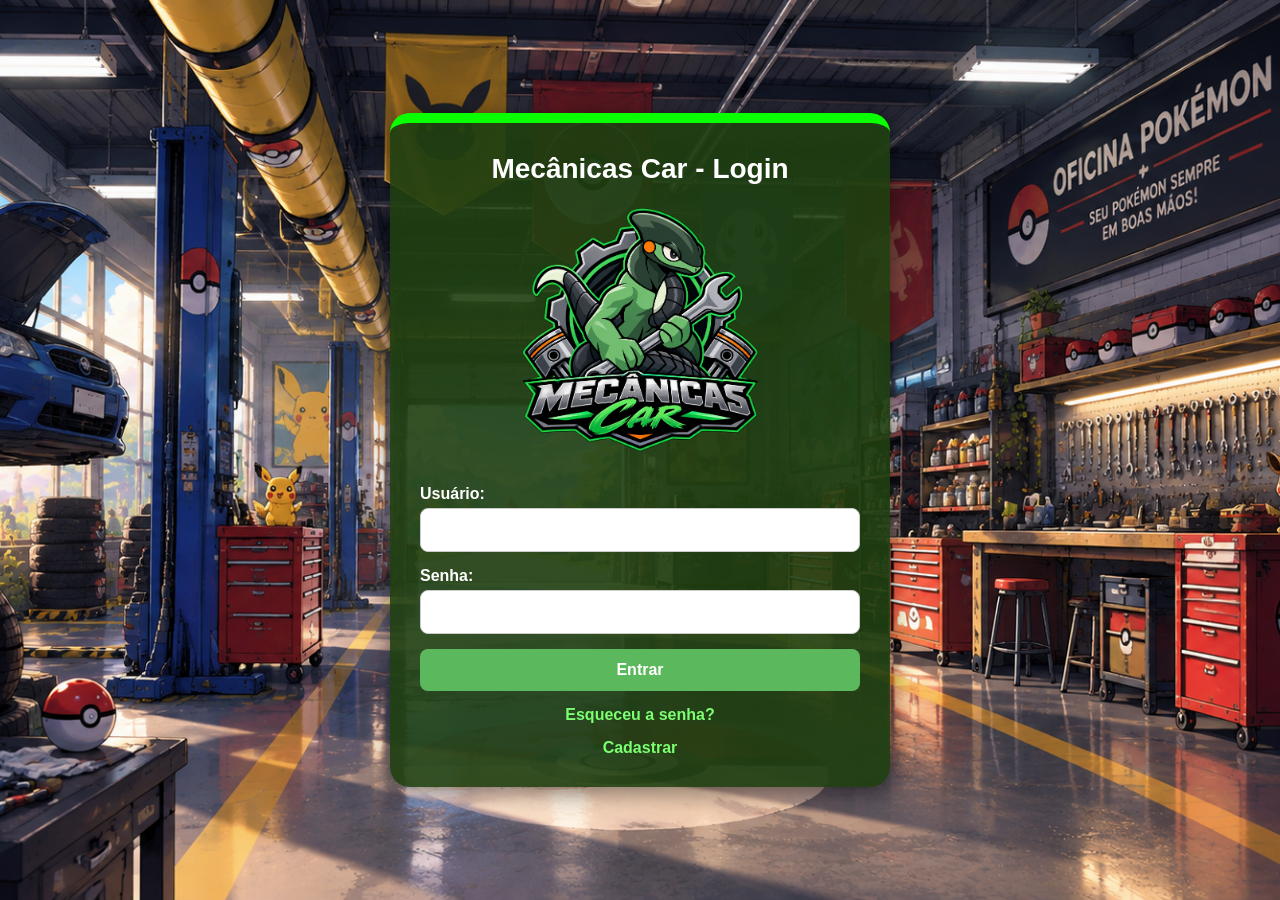
<file: index.html>
<!DOCTYPE html>

<html lang="pt-br">

<head>
    <meta charset="UTF-8">
    <meta name="viewport" content="width=device-width, initial-scale=1.0">
    <title>Oficina Mecânica - Login</title>
    <link rel="stylesheet" href="style.css">
</head>

<body>


    <div class="login-container">

        <h1>Mecânicas Car - Login</h1>

        <img src="img/Mascote Mecânicas Car em Verde.png" alt="Logo da Oficina" class="logo">

       <form action="menu.html">

            <label for="username">Usuário:</label>
            <input type="text" id="username" name="username" required>

            <label for="password">Senha:</label>
            <input type="password" id="password" name="password" required>

            <button type="submit" class="btn-EEE">
                Entrar
            </button>
    </form>

        <p>
            <a href="esqueceu-senha.html">Esqueceu a senha?</a>
        </p>

        <p>
            <a href="cadastrar.html">Cadastrar</a>
        </p>

    </div>


</body>

</html>
</file>
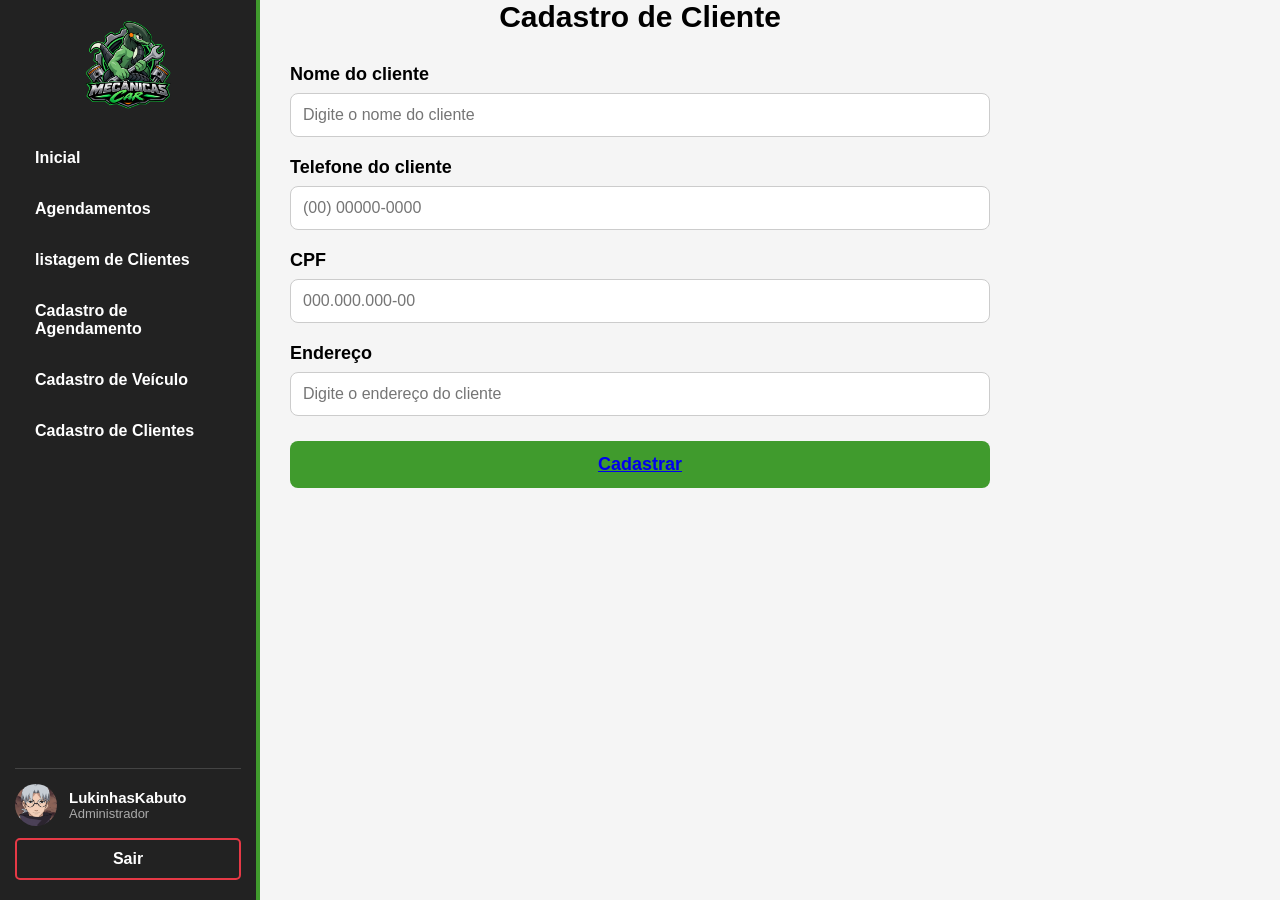
<file: CadastroCliente.html>
<!DOCTYPE html>
<html lang="pt-br">

<head>
    <meta charset="UTF-8">
    <meta name="viewport" content="width=device-width, initial-scale=1.0">
    <title>Cadastro de Clientes</title>
    <link rel="stylesheet" href="CadastroCliente.css">
</head>

<body>


    <header class="sidebar">

        <nav class="nav-menu">

            <img src="img/Mascote%20Mec%C3%A2nicas%20Car%20em%20Verde.png" alt="Logo Mecânicas Car" class="img-logo" >

            <ul class="lista-menu">

                <li>
                    <a href="menu.html">Inicial</a>
                </li>

                <li>
                    <a href="Agendamentos.html">Agendamentos</a>
                </li>

                <li>
                    <a href="ListagemCliente.html">listagem de Clientes</a>
                </li>

                <li>
                    <a href="CadastroAgendamento.html">
                        Cadastro de Agendamento
                    </a>
                </li>

                <li>
                    <a href="CadastroVeiculo.html">
                        Cadastro de Veículo
                    </a>
                </li>

                <li>
                    <a href="CadastroCliente.html">
                        Cadastro de Clientes
                    </a>
                </li>

            </ul>

        </nav>

        <div class="perfil">

            <div class="perfil-info">

                <img src="img/8582317-2158265342-latest.png"
                    alt="Perfil" class="perfil-avatar2">

                <div class="perfil-dados">

                    <span class="perfil-nome">
                        LukinhasKabuto
                    </span>

                    <span class="perfil-cargo">
                        Administrador
                    </span>

                </div>

            </div>

            <a href="index.html" class="btn-sair">
                Sair
            </a>

        </div>

    </header>


    <main class="conteudo">

        <h1 class="titulo-cadastro">Cadastro de Cliente</h1>

        <form>

            <section class="card">

                 <label for="nome">Nome do cliente</label> 
                 <input type="text" id="nome" name="nome" placeholder="Digite o nome do cliente" required>

            </section>

            <section class="card"> 

                <label for="telefone">Telefone do cliente</label> 
                <input type="tel" id="telefone" name="telefone" placeholder="(00) 00000-0000" required> 

            </section>

            <section class="card"> 

                <label for="cpf">CPF</label> 
                <input type="text" id="cpf" name="cpf" placeholder="000.000.000-00" required>

            </section>

            <section class="card">

                 <label for="endereco">Endereço</label> 
                 <input type="text" id="endereco" name="endereco" placeholder="Digite o endereço do cliente" required> 

            </section>

            <section class="btn-cadastro">

                 <button type="submit" class="btn-cadastrar"><a href="menu.html">Cadastrar</a></button> 

            </section>

        </form>

    </main>

</body>

</html>
</file>
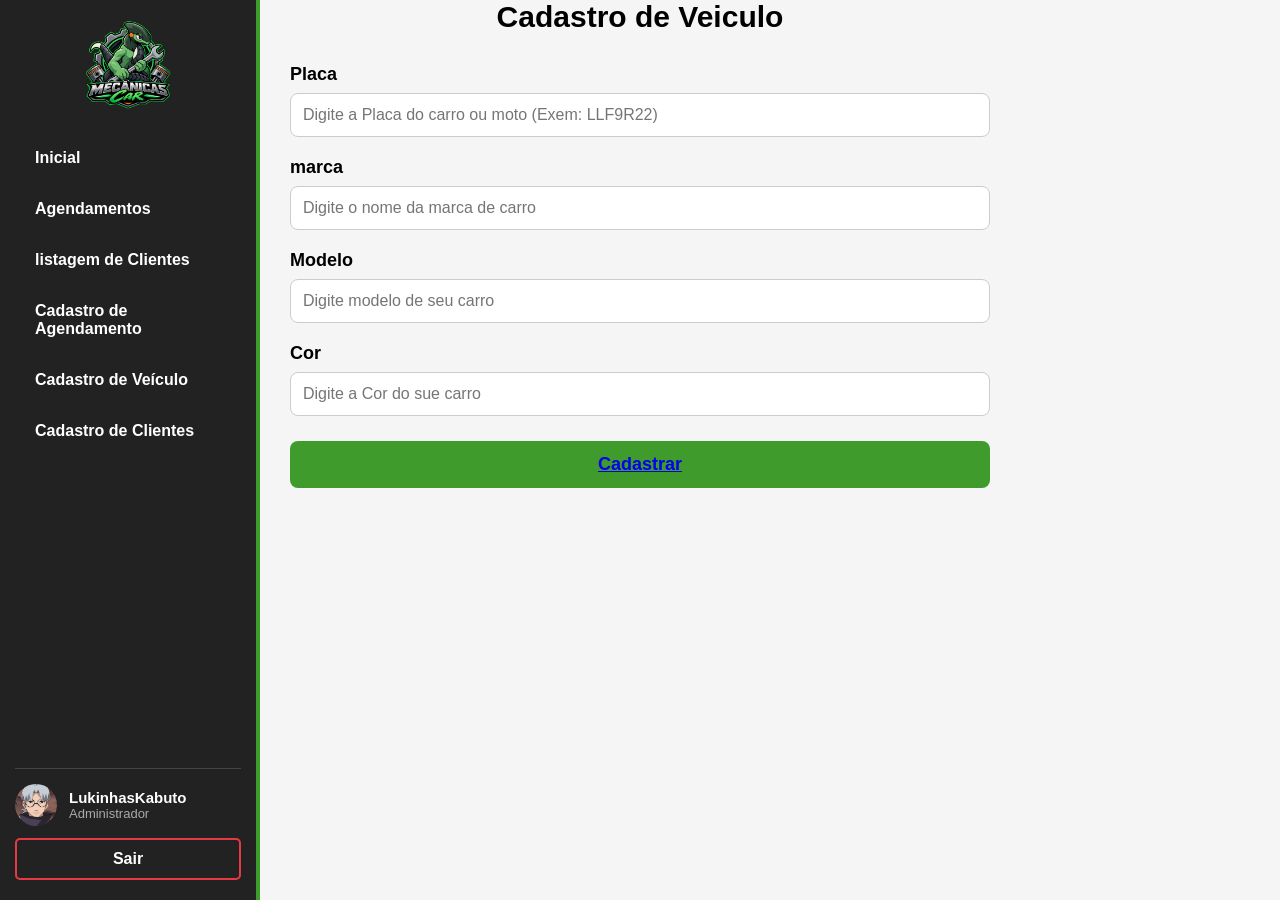
<file: CadastroVeiculo.html>
<!DOCTYPE html>
<html lang="pt-br">
<head>
    <meta charset="UTF-8">
    <meta name="viewport" content="width=device-width, initial-scale=1.0">
    <title>CadastroVeiculo</title>
    <link rel="stylesheet" href="CadastroVeiculo.css">
</head>
<body>


    <header class="sidebar">

        <nav class="nav-menu">

            <img src="img/Mascote%20Mec%C3%A2nicas%20Car%20em%20Verde.png" alt="Logo Mecânicas Car" class="img-logo" >

            <ul class="lista-menu">

                <li>
                    <a href="menu.html">Inicial</a>
                </li>

                <li>
                    <a href="Agendamentos.html">Agendamentos</a>
                </li>

                <li>
                    <a href="ListagemCliente.html">listagem de Clientes</a>
                </li>

                <li>
                    <a href="CadastroAgendamento.html">
                        Cadastro de Agendamento
                    </a>
                </li>

                <li>
                    <a href="CadastroVeiculo.html">
                        Cadastro de Veículo
                    </a>
                </li>

                <li>
                    <a href="CadastroCliente.html">
                        Cadastro de Clientes
                    </a>
                </li>

            </ul>

        </nav>

        <div class="perfil">

            <div class="perfil-info">

                <img src="img/8582317-2158265342-latest.png"
                    alt="Perfil" class="perfil-avatar2">

                <div class="perfil-dados">

                    <span class="perfil-nome">
                        LukinhasKabuto
                    </span>

                    <span class="perfil-cargo">
                        Administrador
                    </span>

                </div>

            </div>

            <a href="index.html" class="btn-sair">
                Sair
            </a>

        </div>

    </header>


    <main class="conteudo">

        <h1 class="titulo-cadastro">Cadastro de Veiculo</h1>

        <form>

            <section class="card">

                 <label for="Placa">Placa</label> 
                 <input type="text" id="Placa" name="Placa" placeholder="Digite a Placa do carro ou moto (Exem: LLF9R22)" required>

            </section>

            <section class="card"> 

                <label for="marca">marca</label> 
                <input type="text" id="marca" name="marca" placeholder="Digite o nome da marca de carro" required> 

            </section>

            <section class="card"> 

                <label for="Modelo">Modelo</label> 
                <input type="text" id="Modelo" name="Modelo" placeholder="Digite modelo de seu carro" required>

            </section>

            <section class="card">

                 <label for="Cor">Cor</label> 
                 <input type="text" id="Cor" name="Cor" placeholder="Digite a Cor do sue carro" required> 

            </section>

            <section class="btn-cadastro">

                 <button type="submit" class="btn-cadastrar"><a href="menu.html">Cadastrar</a></button> 

            </section>

        </form>

    </main>

</body>

</html>
</file>
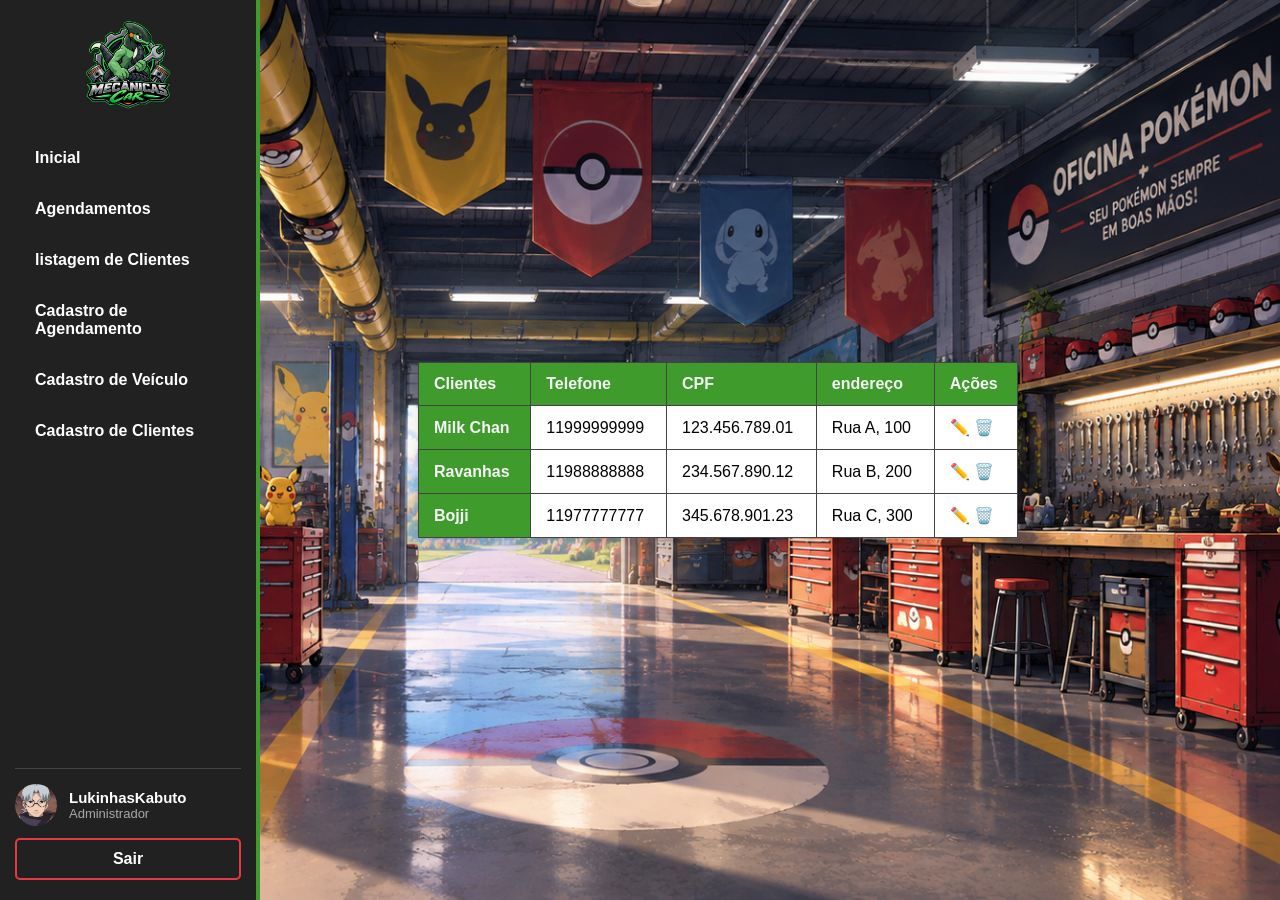
<file: ListagemCliente.html>
<!DOCTYPE html>
<html lang="pt-br">
<head>
    <meta charset="UTF-8">
    <meta name="viewport" content="width=device-width, initial-scale=1.0">
    <title>Listagem de Clientes</title>
    <link rel="stylesheet" href="ListagemCliente.css">
</head>
<body>
    <H1 class="titulo">Lista Clientes</H1>
    <header class="sidebar">

        <nav class="nav-menu">

            <img src="img/Mascote%20Mec%C3%A2nicas%20Car%20em%20Verde.png" alt="Logo Mecânicas Car" class="img-logo" >

            <ul class="lista-menu">

                <li>
                    <a href="menu.html">Inicial</a>
                </li>

                <li>
                    <a href="Agendamentos.html">Agendamentos</a>
                </li>

                <li>
                    <a href="ListagemCliente.html">listagem de Clientes</a>
                </li>

                <li>
                    <a href="CadastroAgendamento.html">
                        Cadastro de Agendamento
                    </a>
                </li>

                <li>
                    <a href="CadastroVeiculo.html">
                        Cadastro de Veículo
                    </a>
                </li>

                <li>
                    <a href="CadastroCliente.html">
                        Cadastro de Clientes
                    </a>
                </li>

            </ul>

        </nav>

        <div class="perfil">

            <div class="perfil-info">

                <img src="img/8582317-2158265342-latest.png"
                    alt="Perfil" class="perfil-avatar2">

                <div class="perfil-dados">

                    <span class="perfil-nome">
                        LukinhasKabuto
                    </span>

                    <span class="perfil-cargo">
                        Administrador
                    </span>

                </div>

            </div>

            <a href="index.html" class="btn-sair">
                Sair
            </a>

        </div>

    </header>
<Table class="Tabela">
        <thead>
            <th scope="col">Clientes</th>
            <th scope="col">Telefone</th>
            <th scope="col">CPF</th>
            <th scope="col">endereço</th>
            <th scope="col">Ações</th>
        </thead>
        <tbody>
        <tr>
            <th scope="row">Milk Chan</th>
            <td>11999999999</td>
            <td>123.456.789.01</td>
            <td>Rua A, 100</td>
            <td>✏️ 🗑️</td>
        </tr>
        <tr>
            <th scope="row">Ravanhas</th>
            <td>11988888888</td>
            <td>234.567.890.12</td>
            <td>Rua B, 200</td>
            <td>✏️ 🗑️</td>
        </tr>
        <tr>
            <th scope="row">Bojji</th>
            <td>11977777777</td>
            <td>345.678.901.23</td>
            <td>Rua C, 300</td>
            <td>✏️ 🗑️</td>
        </tr>
    </tbody>
    </Table>
</body>
</html>
</file>
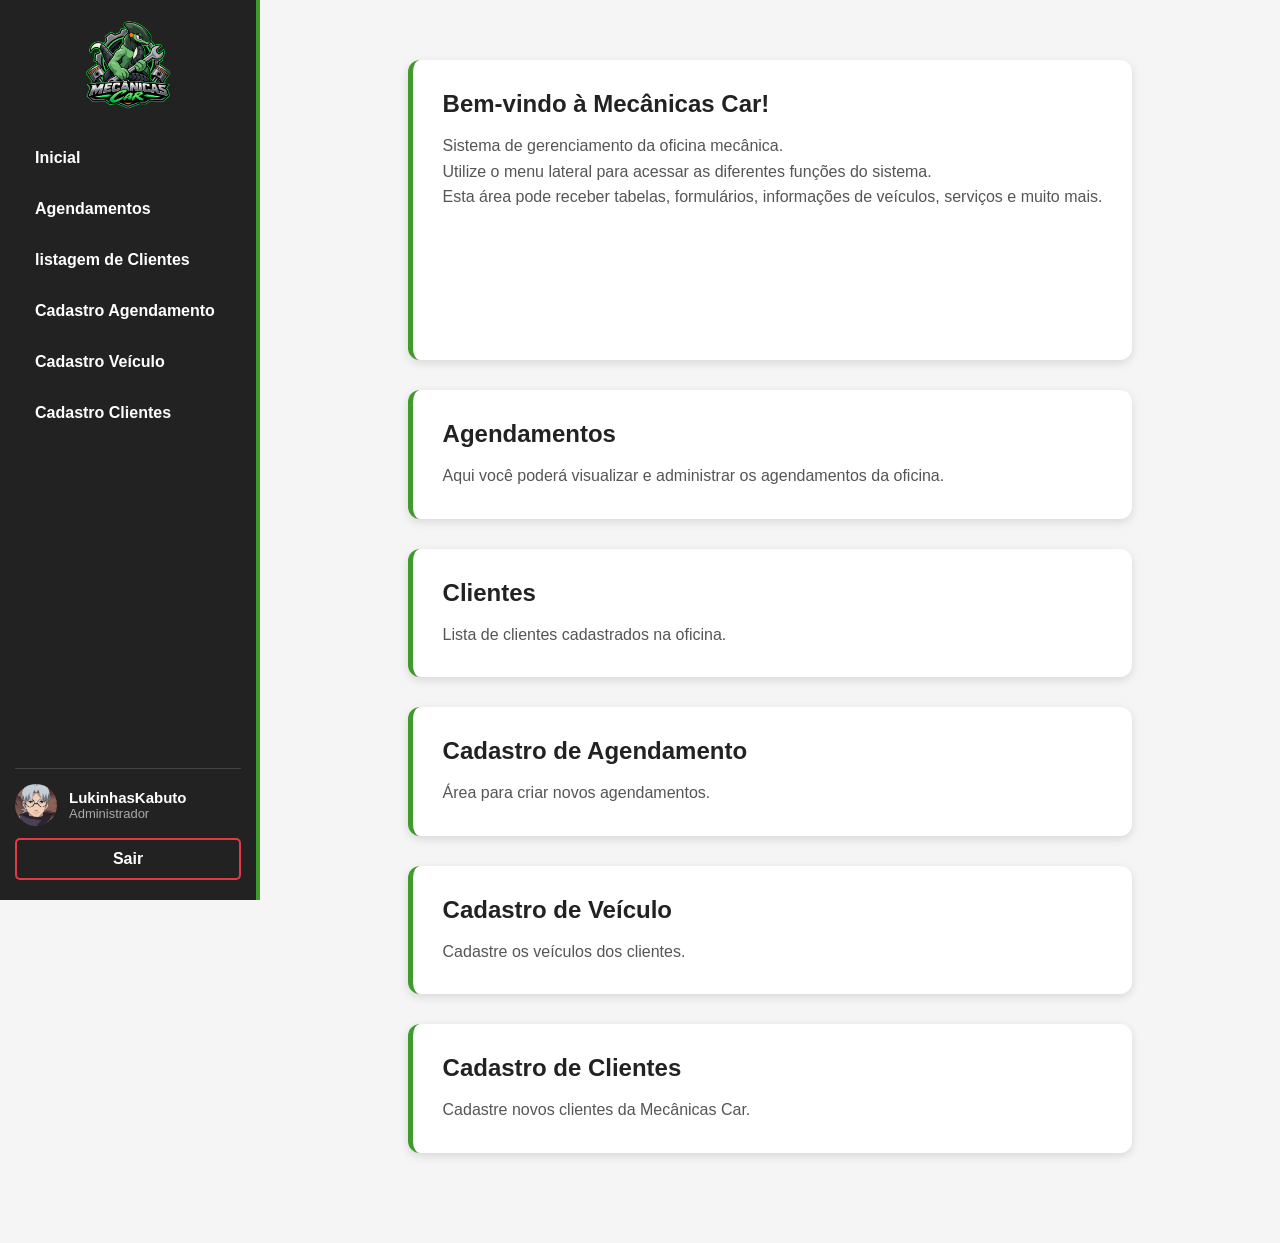
<file: menu.html>
<!DOCTYPE html>

<html lang="pt-br">

<head>
    <meta charset="UTF-8">
    <meta name="viewport" content="width=device-width, initial-scale=1.0">


    <title>Menu - Mecânicas Car</title>

    <link rel="stylesheet" href="style-menu.css">


</head>

<body>


    <header class="sidebar">

        <nav class="nav-menu">

            <img src="img/Mascote%20Mec%C3%A2nicas%20Car%20em%20Verde.png" alt="Logo Mecânicas Car" class="img-logo">

            <ul class="lista-menu">

                <li>
                    <a href="menu.html">Inicial</a>
                </li>

                <li>
                    <a href="Agendamentos.html">Agendamentos</a>
                </li>

                <li>
                    <a href="ListagemCliente.html">listagem de Clientes</a>
                </li>

                <li>
                    <a href="CadastroAgendamento.html">
                        Cadastro Agendamento
                    </a>
                </li>

                <li>
                    <a href="CadastroVeiculo.html">
                        Cadastro Veículo
                    </a>
                </li>

                <li>
                    <a href="CadastroCliente.html">
                        Cadastro Clientes
                    </a>
                </li>

            </ul>

        </nav>

        <div class="perfil">

            <div class="perfil-info">

                <img src="img/8582317-2158265342-latest.png" alt="Perfil" class="perfil-avatar2">

                <div class="perfil-dados">

                    <span class="perfil-nome">
                        LukinhasKabuto
                    </span>

                    <span class="perfil-cargo">
                        Administrador
                    </span>

                </div>

            </div>

            <a href="index.html" class="btn-sair">
                Sair
            </a>

        </div>

    </header>


    <main class="conteudo">

        <section class="card grande">

            <h1>Bem-vindo à Mecânicas Car!</h1>

            <p>
                Sistema de gerenciamento da oficina mecânica.
            </p>

            <p>
                Utilize o menu lateral para acessar as
                diferentes funções do sistema.
            </p>

            <p>
                Esta área pode receber tabelas, formulários,
                informações de veículos, serviços e muito mais.
            </p>

        </section>

        <section id="agendamentos" class="card">

            <h1>Agendamentos</h1>
            <p>
                Aqui você poderá visualizar e administrar
                os agendamentos da oficina.
            </p>
        </section>


        <section id="clientes" class="card">
            <h1>Clientes</h1>
            <p>
                Lista de clientes cadastrados na oficina.
            </p>
        </section>


        <section id="cadastro-agendamento" class="card">
            <h1>Cadastro de Agendamento</h1>
            <p>
                Área para criar novos agendamentos.
            </p>
        </section>


        <section id="cadastro-veiculo" class="card">
            <h1>Cadastro de Veículo</h1>
            <p>
                Cadastre os veículos dos clientes.
            </p>
        </section>


        <section id="cadastro-clientes" class="card">
            <h1>Cadastro de Clientes</h1>
            <p>
                Cadastre novos clientes da Mecânicas Car.
            </p>
        </section>

    </main>

</body>

</html>
</file>
<file: style.css>
* {
    margin: 0;
    padding: 0;
    box-sizing: border-box;
    }
  
  body {
  font-family: Arial, sans-serif;
  
  
  background-image: url("img/Oficina Pokémon_ Garagem em Boas Mãos.png");
  
  background-size: cover;
  background-position: center;
  background-repeat: no-repeat;
  background-attachment: fixed;
  
  min-height: 100vh;
  
  display: flex;
  justify-content: center;
  align-items: center;
  
  padding: 20px;
 
  
  }
  
  .login-container {
  background-color: rgba(31, 63, 16, 0.90);
  
  
  width: 500px;
  max-width: 100%;
  
  padding: 30px;
  
  border-radius: 20px;
  
  box-shadow: 0 5px 25px rgba(0, 0, 0, 0.5);
  
  border-top: 10px solid #09ff00;
  
  
  }
  
  .login-container h1 {
  color: white;
  
  
  text-align: center;
  
  margin-bottom: 20px;
  
  font-size: 28px;
  
  
  }
  
  .logo {
  display: block;
  
  
  margin: 0 auto 30px;
  
  width: 250px;
  max-width: 100%;
  
  height: auto;
  
  
  }
  
  .login-container label {
  display: block;
  
 
  color: white;
  
  font-weight: bold;
  
  font-size: 16px;
  
  margin-bottom: 5px;
  
  
  }
  
  .login-container input {
  width: 100%;
  
  
  padding: 12px;
  
  margin-bottom: 15px;
  
  border: 1px solid #ccc;
  
  border-radius: 8px;
  
  font-size: 16px;
  
  outline: none;
  
  
  }
  
  .login-container input:focus {
  border-color: #09ff00;
  
  
  box-shadow: 0 0 5px rgba(9, 255, 0, 0.5);
  
  
  }
  
  .btn-EEE {
  width: 100%;
  
  
  padding: 12px;
  
  background-color: #5cb85c;
  
  color: white;
  
  border: none;
  
  border-radius: 8px;
  
  font-size: 16px;
  
  font-weight: bold;
  
  cursor: pointer;
  
  transition: 0.3s;
  
  
  }
  
  .btn-EEE:hover {
  background-color: #4cae4c;
  
 
  transform: scale(1.02);
  
  
  }
  
  .login-container p {
  text-align: center;
  
  
  margin-top: 15px;
  
  
  }
  
  .login-container a {
  color: #7cff70;
  
  
  font-weight: bold;
  
  text-decoration: none;
  

  }
  
  .login-container a:hover {
  text-decoration: underline;
  }
  
  @media screen and (max-width: 600px) {
  
 
  .login-container {
      padding: 20px;
  }
  
  .login-container h1 {
      font-size: 22px;
  }
  
  .logo {
      width: 200px;
  }
 
  
  }
</file>
<file: CadastroCliente.css>
*{

    margin: 0;
    padding: 0;
    box-sizing: border-box;
}

html {
    scroll-behavior: smooth;
}

body {
    font-family: Arial, sans-serif;
    background-color: #f5f5f5;
    min-height: 100vh;
}

.sidebar {
    position: fixed;
    top: 0;
    left: 0;
    width: 260px;
    height: 100vh;
    background-color: #222;
    border-right: 4px solid #409b2d;
    display: flex;
    flex-direction: column;
    justify-content: space-between;
    padding: 20px 15px;
    z-index: 1000;
}

.nav-menu {
    display: flex;
    flex-direction: column;
    align-items: center;
    gap: 25px;
    width: 100%;
}

.img-logo {
    width: 90px;
    height: 90px;
    object-fit: contain;
}

.lista-menu {
    list-style: none;
    display: flex;
    flex-direction: column;
    gap: 5px;
    width: 100%;
}

.lista-menu li a {
    display: block;
    color: white;
    text-decoration: none;
    padding: 14px 20px;
    font-size: 16px;
    font-weight: bold;
    border-radius: 5px;
    transition: 0.3s;
}

.lista-menu li a:hover {
    background-color: #409b2d;
    color: #222;
}

.lista-menu li a:active {
    background-color: #e63946;
    color: white;
}

.lista-menu li a:focus-visible,
.btn-sair:focus-visible {
    outline: 2px solid #409b2d;
    outline-offset: 2px;
}

.perfil {
    display: flex;
    flex-direction: column;
    gap: 12px;
    padding-top: 15px;
    border-top: 1px solid #444;
}

.perfil-info {
    display: flex;
    align-items: center;
    gap: 12px;
}

.perfil-avatar2 {
    width: 42px;
    height: 42px;
    flex-shrink: 0;
    object-fit: cover;
    border-radius: 50%;
}

.perfil-dados {
    display: flex;
    flex-direction: column;
    min-width: 0;
}

.perfil-nome {
    color: white;
    font-size: 15px;
    font-weight: bold;
    white-space: nowrap;
    overflow: hidden;
    text-overflow: ellipsis;
}

.perfil-cargo {
    color: #aaa;
    font-size: 13px;
}

.btn-sair {
    display: block;
    text-align: center;
    text-decoration: none;
    color: white;
    font-weight: bold;
    padding: 10px;
    border: 2px solid #e63946;
    border-radius: 5px;
    transition: 0.3s;
}

.btn-sair:hover {
    background-color: #e63946;
    color: white;
}


.conteudo form {
    width: 100%;
    max-width: 700px;
    margin: 0 auto;
}

.titulo-cadastro {
    text-align: center;
    margin-bottom: 30px;
    font-size: 30px;
}

.card {
    display: flex;
    flex-direction: column;
    margin-bottom: 20px;
}

.card label {
    font-size: 18px;
    font-weight: bold;
    margin-bottom: 8px;
}

.card input {
    width: 100%;
    padding: 12px;
    border: 1px solid #ccc;
    border-radius: 8px;
    font-size: 16px;
    outline: none;
}

.card input:focus {
    border-color: #409b2d;
}

.btn-cadastro {
    text-align: center;
    margin-top: 25px;
}

.btn-cadastrar {
    width: 100%;
    padding: 13px;
    border: none;
    border-radius: 8px;
    background-color: #409b2d;
    color: white;
    font-size: 18px;
    font-weight: bold;
    cursor: pointer;
}

.btn-cadastrar:hover {
    background-color: #000;
}



@media screen and (max-width: 700px) {

    .sidebar {
        position: relative;
        width: 100%;
        height: auto;
        border-right: none;
        border-bottom: 4px solid #409b2d;
        padding: 20px;
    }

    .nav-menu {
        width: 100%;
    }

    .lista-menu {
        gap: 5px;
    }

    .conteudo {
        margin-left: 0;
        padding: 20px;
    }

    .card {
        padding: 20px;
    }

}
</file>
<file: CadastroVeiculo.css>
*{

    margin: 0;
    padding: 0;
    box-sizing: border-box;
}

html {
    scroll-behavior: smooth;
}

body {
    font-family: Arial, sans-serif;
    background-color: #f5f5f5;
    min-height: 100vh;
}

.sidebar {
    position: fixed;
    top: 0;
    left: 0;
    width: 260px;
    height: 100vh;
    background-color: #222;
    border-right: 4px solid #409b2d;
    display: flex;
    flex-direction: column;
    justify-content: space-between;
    padding: 20px 15px;
    z-index: 1000;
}

.nav-menu {
    display: flex;
    flex-direction: column;
    align-items: center;
    gap: 25px;
    width: 100%;
}

.img-logo {
    width: 90px;
    height: 90px;
    object-fit: contain;
}

.lista-menu {
    list-style: none;
    display: flex;
    flex-direction: column;
    gap: 5px;
    width: 100%;
}

.lista-menu li a {
    display: block;
    color: white;
    text-decoration: none;
    padding: 14px 20px;
    font-size: 16px;
    font-weight: bold;
    border-radius: 5px;
    transition: 0.3s;
}

.lista-menu li a:hover {
    background-color: #409b2d;
    color: #222;
}

.lista-menu li a:active {
    background-color: #e63946;
    color: white;
}

.lista-menu li a:focus-visible,
.btn-sair:focus-visible {
    outline: 2px solid #409b2d;
    outline-offset: 2px;
}

.perfil {
    display: flex;
    flex-direction: column;
    gap: 12px;
    padding-top: 15px;
    border-top: 1px solid #444;
}

.perfil-info {
    display: flex;
    align-items: center;
    gap: 12px;
}

.perfil-avatar2 {
    width: 42px;
    height: 42px;
    flex-shrink: 0;
    object-fit: cover;
    border-radius: 50%;
}

.perfil-dados {
    display: flex;
    flex-direction: column;
    min-width: 0;
}

.perfil-nome {
    color: white;
    font-size: 15px;
    font-weight: bold;
    white-space: nowrap;
    overflow: hidden;
    text-overflow: ellipsis;
}

.perfil-cargo {
    color: #aaa;
    font-size: 13px;
}

.btn-sair {
    display: block;
    text-align: center;
    text-decoration: none;
    color: white;
    font-weight: bold;
    padding: 10px;
    border: 2px solid #e63946;
    border-radius: 5px;
    transition: 0.3s;
}

.btn-sair:hover {
    background-color: #e63946;
    color: white;
}


.conteudo form {
    width: 100%;
    max-width: 700px;
    margin: 0 auto;
}

.titulo-cadastro {
    text-align: center;
    margin-bottom: 30px;
    font-size: 30px;
}

.card {
    display: flex;
    flex-direction: column;
    margin-bottom: 20px;
}

.card label {
    font-size: 18px;
    font-weight: bold;
    margin-bottom: 8px;
}

.card input {
    width: 100%;
    padding: 12px;
    border: 1px solid #ccc;
    border-radius: 8px;
    font-size: 16px;
    outline: none;
}

.card input:focus {
    border-color: #409b2d;
}

.btn-cadastro {
    text-align: center;
    margin-top: 25px;
}

.btn-cadastrar {
    width: 100%;
    padding: 13px;
    border: none;
    border-radius: 8px;
    background-color: #409b2d;
    color: white;
    font-size: 18px;
    font-weight: bold;
    cursor: pointer;
}

.btn-cadastrar:hover {
    background-color: #000;
}



@media screen and (max-width: 700px) {

    .sidebar {
        position: relative;
        width: 100%;
        height: auto;
        border-right: none;
        border-bottom: 4px solid #409b2d;
        padding: 20px;
    }

    .nav-menu {
        width: 100%;
    }

    .lista-menu {
        gap: 5px;
    }

    .conteudo {
        margin-left: 0;
        padding: 20px;
    }

    .card {
        padding: 20px;
    }

}
</file>
<file: ListagemCliente.css>
* {
    margin: 0;
    padding: 0;
    box-sizing: border-box;
}

html {
    scroll-behavior: smooth;
}

body {
    font-family: Arial, sans-serif;
    background-color: #f5f5f5;
    min-height: 100vh;
}


.sidebar {
    position: fixed;


    top: 0;
    left: 0;

    width: 260px;
    height: 100vh;

    background-color: rgb(33, 33, 33);

    border-right: 4px solid #409b2d;

    display: flex;
    flex-direction: column;
    justify-content: space-between;

    padding: 20px 15px;

    z-index: 1000;


}



.nav-menu {
    display: flex;
    flex-direction: column;
    align-items: center;


    gap: 25px;

    width: 100%;


}

.img-logo {
    width: 90px;
    height: 90px;


    object-fit: contain;


}

.lista-menu {
    list-style: none;


    display: flex;
    flex-direction: column;

    gap: 5px;

    width: 100%;


}

.lista-menu li a {
    display: block;


    color: white;

    text-decoration: none;

    padding: 14px 20px;

    font-size: 16px;
    font-weight: bold;

    border-radius: 5px;

    transition: 0.3s;


}

.lista-menu li a:hover {
    background-color: #409b2d;
    color: #222;
}

.lista-menu li a:active {
    background-color: #e63946;
    color: white;
}

.lista-menu li a:focus-visible,
.btn-sair:focus-visible {
    outline: 2px solid #409b2d;
    outline-offset: 2px;
}


.perfil {
    display: flex;
    flex-direction: column;


    gap: 12px;

    padding-top: 15px;

    border-top: 1px solid #444;


}

.perfil-info {
    display: flex;
    align-items: center;


    gap: 12px;


}

.perfil-avatar2 {
    width: 42px;
    height: 42px;


    flex-shrink: 0;

    object-fit: cover;

    border-radius: 50%;


}

.perfil-dados {
    display: flex;
    flex-direction: column;


    min-width: 0;


}

.perfil-nome {
    color: white;


    font-size: 15px;
    font-weight: bold;

    white-space: nowrap;

    overflow: hidden;

    text-overflow: ellipsis;


}

.perfil-cargo {
    color: #aaa;


    font-size: 13px;


}



.btn-sair {
    display: block;


    text-align: center;

    text-decoration: none;

    color: white;

    font-weight: bold;

    padding: 10px;

    border: 2px solid #e63946;

    border-radius: 5px;

    transition: 0.3s;


}

.btn-sair:hover {
    background-color: #e63946;


    color: white;


}
table,
th,
td {
  border: 1px solid;
}

table {
    width: 100%;
    max-width: 600px; 
    margin: 20px auto; 
    border-collapse: collapse; 
    box-shadow: 0 2px 10px rgba(0, 0, 0, 0.1); 
}

th, td {
    padding: 12px 15px;
    border: 1px solid #444; 
    text-align: left; 
    background-color: #ffffff; 
}

th {
    background-color: #409b2d; 
    color: #f5f5f5; 
    font-weight: bold; 
    position: sticky; 
    top: 0; 
    z-index: 10; 
}

tr:nth-child(even) {
    background-color: rgba(33, 33, 33, 0.1); 
}

tr:hover {
    background-color: rgba(64, 155, 45, 0.3); 
}

tbody {
    white-space: nowrap; 
}

.titulo {
    text-align: center;
    font-size: 1.5em; 
    margin-bottom: 10px; 
    color: #333; 
}

.titulo{
    text-align: center;
    color: #f5f5f5;
}
body {
    font-family: Arial, sans-serif;
    
    
    background-image: url("img/Oficina Pokémon_ Garagem em Boas Mãos.png");
    
    background-size: cover;
    background-position: center;
    background-repeat: no-repeat;
    background-attachment: fixed;
    
    min-height: 100vh;
    
    display: flex;
    justify-content: center;
    align-items: center;
    
    padding: 20px;
   
    
    }
</file>
<file: style-menu.css>
* {
    margin: 0;
    padding: 0;
    box-sizing: border-box;
}

html {
    scroll-behavior: smooth;
}

body {
    font-family: Arial, sans-serif;
    background-color: #f5f5f5;
    min-height: 100vh;
}


.sidebar {
    position: fixed;


    top: 0;
    left: 0;

    width: 260px;
    height: 100vh;

    background-color: #222;

    border-right: 4px solid #409b2d;

    display: flex;
    flex-direction: column;
    justify-content: space-between;

    padding: 20px 15px;

    z-index: 1000;


}



.nav-menu {
    display: flex;
    flex-direction: column;
    align-items: center;


    gap: 25px;

    width: 100%;


}

.img-logo {
    width: 90px;
    height: 90px;


    object-fit: contain;


}

.lista-menu {
    list-style: none;


    display: flex;
    flex-direction: column;

    gap: 5px;

    width: 100%;


}

.lista-menu li a {
    display: block;


    color: white;

    text-decoration: none;

    padding: 14px 20px;

    font-size: 16px;
    font-weight: bold;

    border-radius: 5px;

    transition: 0.3s;


}

.lista-menu li a:hover {
    background-color: #409b2d;
    color: #222;
}

.lista-menu li a:active {
    background-color: #e63946;
    color: white;
}

.lista-menu li a:focus-visible,
.btn-sair:focus-visible {
    outline: 2px solid #409b2d;
    outline-offset: 2px;
}


.perfil {
    display: flex;
    flex-direction: column;


    gap: 12px;

    padding-top: 15px;

    border-top: 1px solid #444;


}

.perfil-info {
    display: flex;
    align-items: center;


    gap: 12px;


}

.perfil-avatar2 {
    width: 42px;
    height: 42px;


    flex-shrink: 0;

    object-fit: cover;

    border-radius: 50%;


}

.perfil-dados {
    display: flex;
    flex-direction: column;


    min-width: 0;


}

.perfil-nome {
    color: white;


    font-size: 15px;
    font-weight: bold;

    white-space: nowrap;

    overflow: hidden;

    text-overflow: ellipsis;


}

.perfil-cargo {
    color: #aaa;


    font-size: 13px;


}



.btn-sair {
    display: block;


    text-align: center;

    text-decoration: none;

    color: white;

    font-weight: bold;

    padding: 10px;

    border: 2px solid #e63946;

    border-radius: 5px;

    transition: 0.3s;


}

.btn-sair:hover {
    background-color: #e63946;


    color: white;


}



.conteudo {
    margin-left: 260px;


    min-height: 100vh;

    padding: 40px;

    overflow: visible;


}


.card {
    background-color: white;


    padding: 30px;

    margin-bottom: 30px;

    border-radius: 12px;

    box-shadow: 0 3px 10px rgba(0, 0, 0, 0.12);

    border-left: 5px solid #409b2d;


}

.card h1 {
    margin-bottom: 15px;


    color: #222;


}

.card p {
    color: #555;

    line-height: 1.6;


}

.card.grande {
    min-height: 300px;
}


@media screen and (max-width: 700px) {


    .sidebar {
        position: relative;

        width: 100%;
        height: auto;

        border-right: none;

        border-bottom: 4px solid #409b2d;

        padding: 20px;
    }


    .nav-menu {
        width: 100%;
    }


    .lista-menu {
        gap: 5px;
    }


    .conteudo {
        margin-left: 0;

        padding: 20px;
    }


    .card {
        padding: 20px;
    }


}
body {
    font-family: Arial, sans-serif;

    min-height: 100vh;
    
    display: flex;
    justify-content: center;
    align-items: center;
    
    padding: 20px;
   
    
    }
</file>
